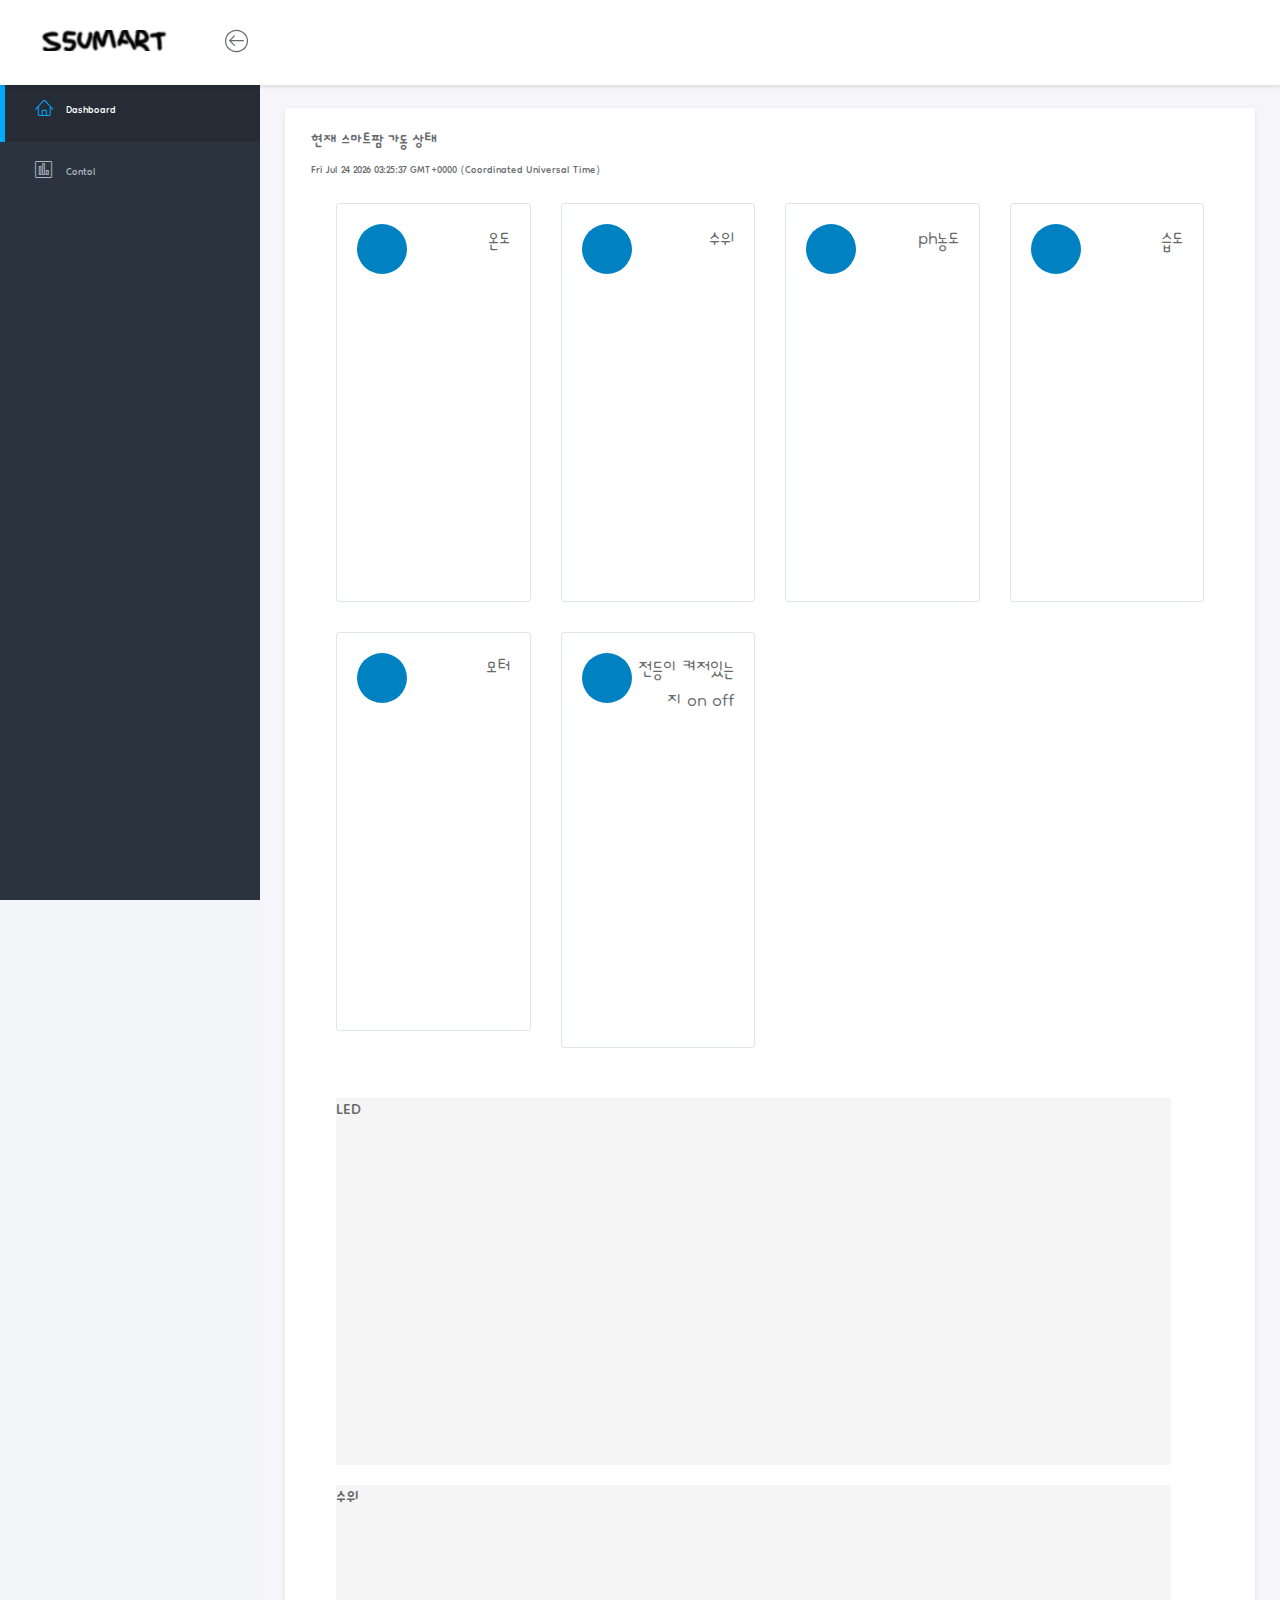
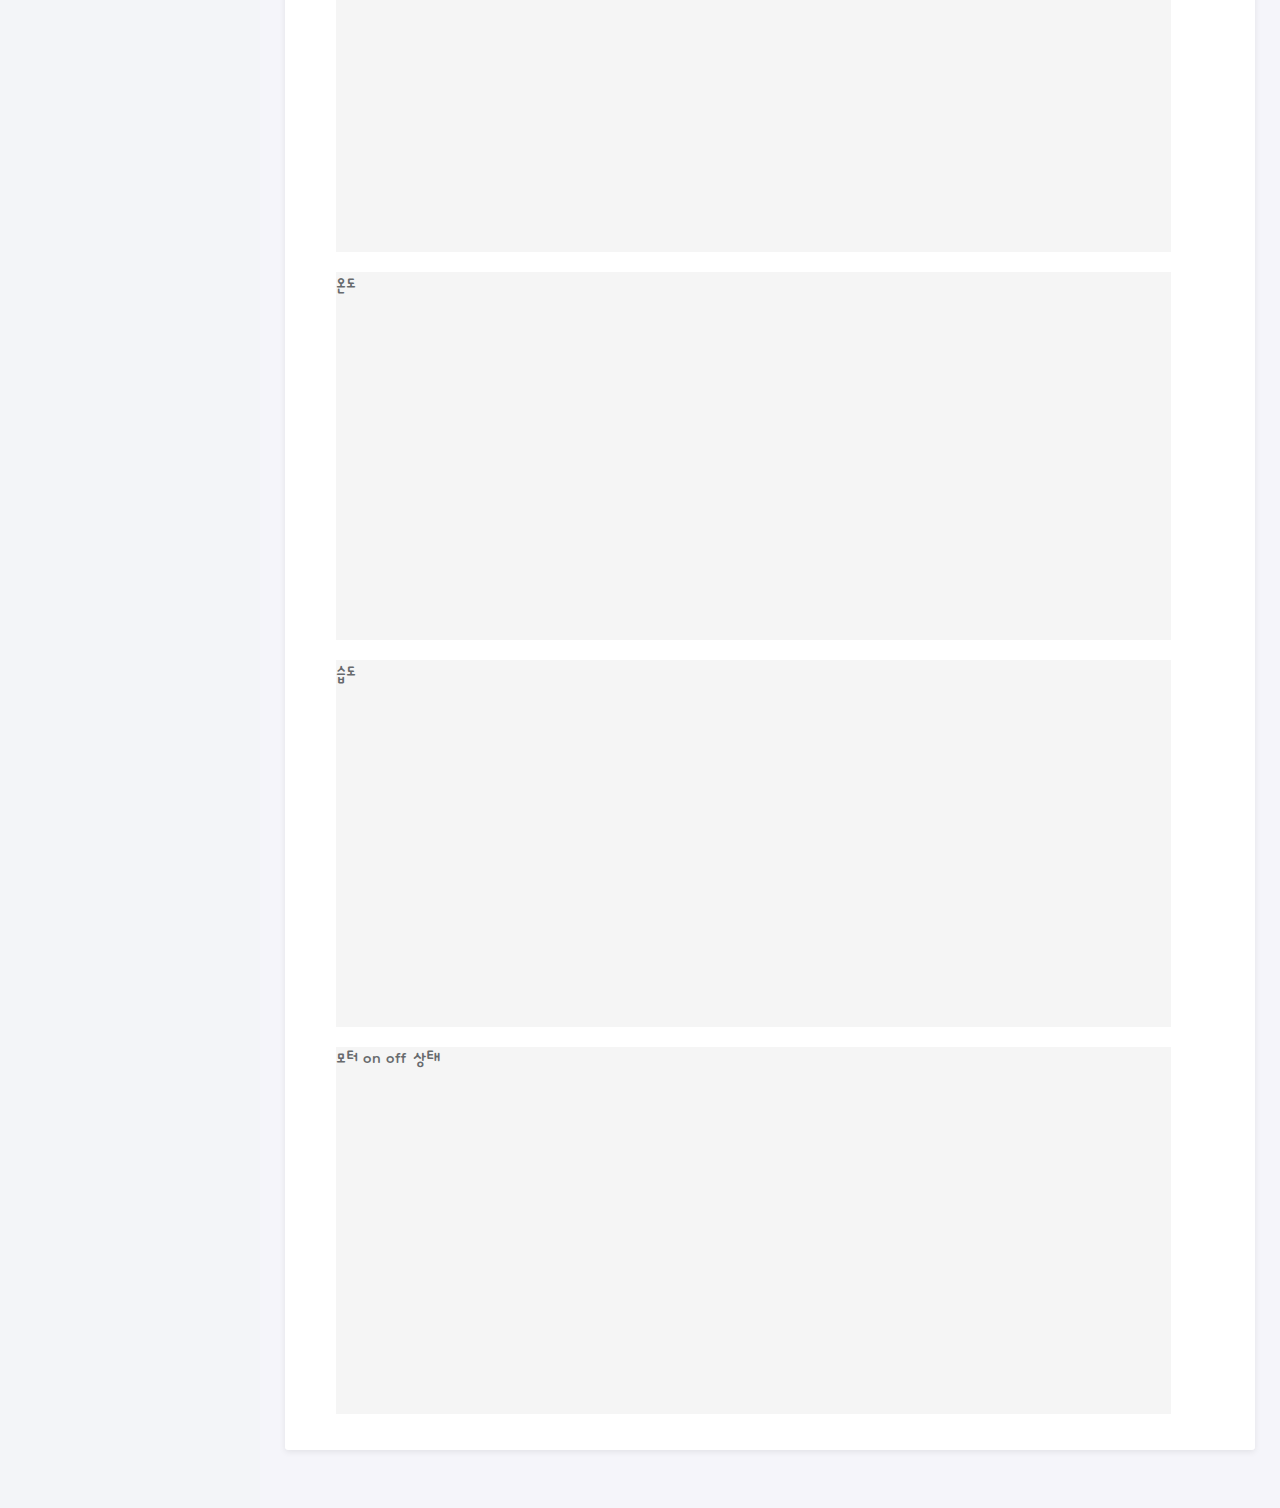
<file: index.html>
<!doctype html>
<html lang="kr">

<head>
	<title>SSUMARTFARM-Test | Klorofil - Free Bootstrap Dashboard Template</title>
	<meta charset="utf-8">
	<meta http-equiv="X-UA-Compatible" content="IE=edge,chrome=1">
	<meta name="viewport" content="width=device-width, initial-scale=1.0, maximum-scale=1.0, user-scalable=0">
	<!-- VENDOR CSS -->
	<link rel="stylesheet" href="assets/vendor/bootstrap/css/bootstrap.min.css">

	<link rel="stylesheet" href="assets/vendor/linearicons/style.css">
	<link rel="stylesheet" href="assets/vendor/chartist/css/chartist-custom.css">
	<!-- MAIN CSS -->
	<link rel="stylesheet" href="assets/css/main.css">
	<!-- FOR DEMO PURPOSES ONLY. You should remove this in your project -->
	<link rel="stylesheet" href="assets/css/demo.css">
	<!-- GOOGLE FONTS -->
	<style>
	@import url('https://fonts.googleapis.com/css2?family=Dongle:wght@300;400&display=swap');
	*{
		font-family: 'Dongle', sans-serif;

	}
	iframe {
			border-style: none;
			width: 85%;
			height: 300px;
	}
	</style>

	<!-- ICONS -->
	<link rel="apple-touch-icon" sizes="76x76" href="assets/img/apple-icon.png">
	<link rel="icon" type="image/png" sizes="96x96" href="assets/img/favicon.png">
</head>

<body>
	<!-- WRAPPER -->
	<div id="wrapper">
		<!-- NAVBAR -->
		<nav class="navbar navbar-default navbar-fixed-top">
			<div class="brand">
				<a href="index.html"><img src="assets/img/ssumart.png" alt="Klorofil Logo" class="img-responsive logo"></a>
			</div>
			<div class="container-fluid">
				<div class="navbar-btn">
					<button type="button" class="btn-toggle-fullwidth"><i class="lnr lnr-arrow-left-circle"></i></button>
				</div>



			</div>
		</nav>
		<!-- END NAVBAR -->
		<!-- LEFT SIDEBAR -->
		<div id="sidebar-nav" class="sidebar">
			<div class="sidebar-scroll">
				<nav>
					<ul class="nav">
						<li><a href="index.html" class="active"><i class="lnr lnr-home"></i> <span>Dashboard</span></a></li>
						<li><a href="charts.html" class=""><i class="lnr lnr-chart-bars"></i> <span>Contol</span></a></li>
									<div id="subPages" class="collapse ">
							</div>
						</li>
					</ul>
				</nav>
			</div>
		</div>
		<!-- END LEFT SIDEBAR -->
		<!-- MAIN -->
		<div class="main">
			<!-- MAIN CONTENT -->
			<div class="main-content">
				<div class="container-fluid">
					<!-- OVERVIEW -->
					<div class="panel panel-headline">
						<div class="panel-heading">
							<h1 class="panel-title">현재 스마트팜 가동 상태</h1>
							<p class="panel-subtitle"><div id="current_date"></p>
<script>
document.getElementById("current_date").innerHTML = Date();
</script></p>
						</div>
						<div class="panel-body">
							<div class="row">
								<div class="col-md-3">
									<div class="metric">
										<span class="icon"><i class="fa fa-download"></i></span>
										<p>
											<span class="number">온도</span>
											<iframe id="window_iframe_9896965" class="window-iframe"
												 src="https://thingspeak.com/channels/1875018/widgets/538821"></iframe>
										</p>
									</div>
								</div>
								<div class="col-md-3">
									<div class="metric">
										<span class="icon"><i class="fa fa-shopping-bag"></i></span>
										<p>
													<span class="number">수위</span>
												<iframe id="window_iframe_9896965" class="window-iframe"
	 												 src="https://thingspeak.com/channels/1875018/widgets/535774"></iframe>

										</p>
									</div>
								</div>
								 <div class="col-md-3">
									<div class="metric">
										<span class="icon"><i class="fa fa-eye"></i></span>
										<p>
											<span class="number">ph농도 </span>
												<iframe id="window_iframe_9896965" class="window-iframe"
											src="https://thingspeak.com/channels/1875018/widgets/539006"></iframe>
										</p>
									</div>
								</div>
								<div class="col-md-3">
									<div class="metric">
										<span class="icon"><i class="fa fa-shopping-bag"></i></span>
										<p>
													<span class="number">습도</span>
												<iframe id="window_iframe_9896965" class="window-iframe"
													 src="https://thingspeak.com/channels/1875018/widgets/538820"></iframe>

										</p>
									</div>
								</div>
								<div class="col-md-3">
									<div class="metric">
										<span class="icon"><i class="fa fa-shopping-bag"></i></span>
										<p>
													<span class="number">모터</span>
												<iframe id="window_iframe_9896965" class="window-iframe"
													  src="https://thingspeak.com/channels/1875018/widgets/535773"></iframe>

										</p>
									</div>
								</div>
								<div class="col-md-3">
									<div class="metric">
										<span class="icon"><i class="fa fa-bar-chart"></i></span>
										<p>
											<span class="number">전등이 켜저있는지 on off</span>
											<iframe id="window_iframe_9896965" class="window-iframe"
												 src="https://thingspeak.com/channels/1875018/widgets/535772"></iframe>
										</p>
									</div>
								</div>

							</div>
							<div class="row">
																<div class="ui grid">

											<div class="row">
													<div style="margin-left: 30px; margin-right: 30px; width: 90%; background-color: rgb(245, 245, 245);" class="ui card">
															<div class="content">
																	<h3>LED</h3>
															</div>
															<iframe id="window_iframe_9896965" class="window-iframe"
																	src="https://thingspeak.com/channels/1875018/charts/1?bgcolor=%23ffffff&color=%23d62020&dynamic=true&results=60&type=line&update=15"></iframe>
															<div class="content">
																	<br>
															</div>
													</div>
											</div>
											<div class="row">
													<div style="margin-left: 30px; margin-right: 30px; width: 90%; background-color: rgb(245, 245, 245);" class="ui card">
															<div class="content">
																	<h3>수위 </h3>
															</div>
															<iframe id="window_iframe_9896965" class="window-iframe"
																	src="https://thingspeak.com/channels/1875018/charts/2?bgcolor=%23ffffff&color=%23d62020&dynamic=true&results=60&type=line&update=15"></iframe>
															<div class="content">
																	<br>
															</div>
													</div>
											</div>
											<div class="row">
													<div style="margin-left: 30px; margin-right: 30px; width: 90%; background-color: rgb(245, 245, 245);" class="ui card">
															<div class="content">
																	<h3>온도 </h3>
															</div>
															<iframe id="window_iframe_9896965" class="window-iframe"
																	src="https://thingspeak.com/channels/1875018/charts/5?bgcolor=%23ffffff&color=%23d62020&dynamic=true&results=60&type=line&update=15"></iframe>
															<div class="content">
																	<br>
															</div>
													</div>
											</div>
											<div class="row">
													<div style="margin-left: 30px; margin-right: 30px; width: 90%; background-color: rgb(245, 245, 245);" class="ui card">
															<div class="content">
																	<h3>습도 </h3>
															</div>
															<iframe id="window_iframe_9896965" class="window-iframe"
																	src="https://thingspeak.com/channels/1875018/charts/4?bgcolor=%23ffffff&color=%23d62020&dynamic=true&results=60&type=line&update=15"></iframe>
															<div class="content">
																	<br>
															</div>
													</div>
											</div>
											<div class="row">
													<div style="margin-left: 30px; margin-right: 30px; width: 90%; background-color: rgb(245, 245, 245);" class="ui card">
															<div class="content">
																	<h3>모터 on off 상태</h3>
															</div>
															<iframe id="window_iframe_9896965" class="window-iframe"
																 src="https://thingspeak.com/channels/1875018/widgets/535773"></iframe>
															<div class="content">
																	<br>
															</div>
													</div>
											</div>
								</div>

								</div>
							</div>
						</div>
					</div>

	<!-- Javascript -->
	<script src="assets/vendor/jquery/jquery.min.js"></script>
	<script src="assets/vendor/bootstrap/js/bootstrap.min.js"></script>
	<script src="assets/vendor/jquery-slimscroll/jquery.slimscroll.min.js"></script>
	<script src="assets/vendor/jquery.easy-pie-chart/jquery.easypiechart.min.js"></script>
	<script src="assets/vendor/chartist/js/chartist.min.js"></script>
	<script src="assets/scripts/klorofil-common.js"></script>

	</script>
</body>

</html>
</file>
<file: assets/vendor/linearicons/style.css>
@font-face {
	font-family: 'Linearicons-Free';
	src:url('fonts/Linearicons-Free.eot?w118d');
	src:url('fonts/Linearicons-Free.eot?#iefixw118d') format('embedded-opentype'),
		url('fonts/Linearicons-Free.woff2?w118d') format('woff2'),
		url('fonts/Linearicons-Free.woff?w118d') format('woff'),
		url('fonts/Linearicons-Free.ttf?w118d') format('truetype'),
		url('fonts/Linearicons-Free.svg?w118d#Linearicons-Free') format('svg');
	font-weight: normal;
	font-style: normal;
}

.lnr {
	font-family: 'Linearicons-Free';
	speak: none;
	font-style: normal;
	font-weight: normal;
	font-variant: normal;
	text-transform: none;
	line-height: 1;

	/* Better Font Rendering =========== */
	-webkit-font-smoothing: antialiased;
	-moz-osx-font-smoothing: grayscale;
}

.lnr-home:before {
	content: "\e800";
}
.lnr-apartment:before {
	content: "\e801";
}
.lnr-pencil:before {
	content: "\e802";
}
.lnr-magic-wand:before {
	content: "\e803";
}
.lnr-drop:before {
	content: "\e804";
}
.lnr-lighter:before {
	content: "\e805";
}
.lnr-poop:before {
	content: "\e806";
}
.lnr-sun:before {
	content: "\e807";
}
.lnr-moon:before {
	content: "\e808";
}
.lnr-cloud:before {
	content: "\e809";
}
.lnr-cloud-upload:before {
	content: "\e80a";
}
.lnr-cloud-download:before {
	content: "\e80b";
}
.lnr-cloud-sync:before {
	content: "\e80c";
}
.lnr-cloud-check:before {
	content: "\e80d";
}
.lnr-database:before {
	content: "\e80e";
}
.lnr-lock:before {
	content: "\e80f";
}
.lnr-cog:before {
	content: "\e810";
}
.lnr-trash:before {
	content: "\e811";
}
.lnr-dice:before {
	content: "\e812";
}
.lnr-heart:before {
	content: "\e813";
}
.lnr-star:before {
	content: "\e814";
}
.lnr-star-half:before {
	content: "\e815";
}
.lnr-star-empty:before {
	content: "\e816";
}
.lnr-flag:before {
	content: "\e817";
}
.lnr-envelope:before {
	content: "\e818";
}
.lnr-paperclip:before {
	content: "\e819";
}
.lnr-inbox:before {
	content: "\e81a";
}
.lnr-eye:before {
	content: "\e81b";
}
.lnr-printer:before {
	content: "\e81c";
}
.lnr-file-empty:before {
	content: "\e81d";
}
.lnr-file-add:before {
	content: "\e81e";
}
.lnr-enter:before {
	content: "\e81f";
}
.lnr-exit:before {
	content: "\e820";
}
.lnr-graduation-hat:before {
	content: "\e821";
}
.lnr-license:before {
	content: "\e822";
}
.lnr-music-note:before {
	content: "\e823";
}
.lnr-film-play:before {
	content: "\e824";
}
.lnr-camera-video:before {
	content: "\e825";
}
.lnr-camera:before {
	content: "\e826";
}
.lnr-picture:before {
	content: "\e827";
}
.lnr-book:before {
	content: "\e828";
}
.lnr-bookmark:before {
	content: "\e829";
}
.lnr-user:before {
	content: "\e82a";
}
.lnr-users:before {
	content: "\e82b";
}
.lnr-shirt:before {
	content: "\e82c";
}
.lnr-store:before {
	content: "\e82d";
}
.lnr-cart:before {
	content: "\e82e";
}
.lnr-tag:before {
	content: "\e82f";
}
.lnr-phone-handset:before {
	content: "\e830";
}
.lnr-phone:before {
	content: "\e831";
}
.lnr-pushpin:before {
	content: "\e832";
}
.lnr-map-marker:before {
	content: "\e833";
}
.lnr-map:before {
	content: "\e834";
}
.lnr-location:before {
	content: "\e835";
}
.lnr-calendar-full:before {
	content: "\e836";
}
.lnr-keyboard:before {
	content: "\e837";
}
.lnr-spell-check:before {
	content: "\e838";
}
.lnr-screen:before {
	content: "\e839";
}
.lnr-smartphone:before {
	content: "\e83a";
}
.lnr-tablet:before {
	content: "\e83b";
}
.lnr-laptop:before {
	content: "\e83c";
}
.lnr-laptop-phone:before {
	content: "\e83d";
}
.lnr-power-switch:before {
	content: "\e83e";
}
.lnr-bubble:before {
	content: "\e83f";
}
.lnr-heart-pulse:before {
	content: "\e840";
}
.lnr-construction:before {
	content: "\e841";
}
.lnr-pie-chart:before {
	content: "\e842";
}
.lnr-chart-bars:before {
	content: "\e843";
}
.lnr-gift:before {
	content: "\e844";
}
.lnr-diamond:before {
	content: "\e845";
}
.lnr-linearicons:before {
	content: "\e846";
}
.lnr-dinner:before {
	content: "\e847";
}
.lnr-coffee-cup:before {
	content: "\e848";
}
.lnr-leaf:before {
	content: "\e849";
}
.lnr-paw:before {
	content: "\e84a";
}
.lnr-rocket:before {
	content: "\e84b";
}
.lnr-briefcase:before {
	content: "\e84c";
}
.lnr-bus:before {
	content: "\e84d";
}
.lnr-car:before {
	content: "\e84e";
}
.lnr-train:before {
	content: "\e84f";
}
.lnr-bicycle:before {
	content: "\e850";
}
.lnr-wheelchair:before {
	content: "\e851";
}
.lnr-select:before {
	content: "\e852";
}
.lnr-earth:before {
	content: "\e853";
}
.lnr-smile:before {
	content: "\e854";
}
.lnr-sad:before {
	content: "\e855";
}
.lnr-neutral:before {
	content: "\e856";
}
.lnr-mustache:before {
	content: "\e857";
}
.lnr-alarm:before {
	content: "\e858";
}
.lnr-bullhorn:before {
	content: "\e859";
}
.lnr-volume-high:before {
	content: "\e85a";
}
.lnr-volume-medium:before {
	content: "\e85b";
}
.lnr-volume-low:before {
	content: "\e85c";
}
.lnr-volume:before {
	content: "\e85d";
}
.lnr-mic:before {
	content: "\e85e";
}
.lnr-hourglass:before {
	content: "\e85f";
}
.lnr-undo:before {
	content: "\e860";
}
.lnr-redo:before {
	content: "\e861";
}
.lnr-sync:before {
	content: "\e862";
}
.lnr-history:before {
	content: "\e863";
}
.lnr-clock:before {
	content: "\e864";
}
.lnr-download:before {
	content: "\e865";
}
.lnr-upload:before {
	content: "\e866";
}
.lnr-enter-down:before {
	content: "\e867";
}
.lnr-exit-up:before {
	content: "\e868";
}
.lnr-bug:before {
	content: "\e869";
}
.lnr-code:before {
	content: "\e86a";
}
.lnr-link:before {
	content: "\e86b";
}
.lnr-unlink:before {
	content: "\e86c";
}
.lnr-thumbs-up:before {
	content: "\e86d";
}
.lnr-thumbs-down:before {
	content: "\e86e";
}
.lnr-magnifier:before {
	content: "\e86f";
}
.lnr-cross:before {
	content: "\e870";
}
.lnr-menu:before {
	content: "\e871";
}
.lnr-list:before {
	content: "\e872";
}
.lnr-chevron-up:before {
	content: "\e873";
}
.lnr-chevron-down:before {
	content: "\e874";
}
.lnr-chevron-left:before {
	content: "\e875";
}
.lnr-chevron-right:before {
	content: "\e876";
}
.lnr-arrow-up:before {
	content: "\e877";
}
.lnr-arrow-down:before {
	content: "\e878";
}
.lnr-arrow-left:before {
	content: "\e879";
}
.lnr-arrow-right:before {
	content: "\e87a";
}
.lnr-move:before {
	content: "\e87b";
}
.lnr-warning:before {
	content: "\e87c";
}
.lnr-question-circle:before {
	content: "\e87d";
}
.lnr-menu-circle:before {
	content: "\e87e";
}
.lnr-checkmark-circle:before {
	content: "\e87f";
}
.lnr-cross-circle:before {
	content: "\e880";
}
.lnr-plus-circle:before {
	content: "\e881";
}
.lnr-circle-minus:before {
	content: "\e882";
}
.lnr-arrow-up-circle:before {
	content: "\e883";
}
.lnr-arrow-down-circle:before {
	content: "\e884";
}
.lnr-arrow-left-circle:before {
	content: "\e885";
}
.lnr-arrow-right-circle:before {
	content: "\e886";
}
.lnr-chevron-up-circle:before {
	content: "\e887";
}
.lnr-chevron-down-circle:before {
	content: "\e888";
}
.lnr-chevron-left-circle:before {
	content: "\e889";
}
.lnr-chevron-right-circle:before {
	content: "\e88a";
}
.lnr-crop:before {
	content: "\e88b";
}
.lnr-frame-expand:before {
	content: "\e88c";
}
.lnr-frame-contract:before {
	content: "\e88d";
}
.lnr-layers:before {
	content: "\e88e";
}
.lnr-funnel:before {
	content: "\e88f";
}
.lnr-text-format:before {
	content: "\e890";
}
.lnr-text-format-remove:before {
	content: "\e891";
}
.lnr-text-size:before {
	content: "\e892";
}
.lnr-bold:before {
	content: "\e893";
}
.lnr-italic:before {
	content: "\e894";
}
.lnr-underline:before {
	content: "\e895";
}
.lnr-strikethrough:before {
	content: "\e896";
}
.lnr-highlight:before {
	content: "\e897";
}
.lnr-text-align-left:before {
	content: "\e898";
}
.lnr-text-align-center:before {
	content: "\e899";
}
.lnr-text-align-right:before {
	content: "\e89a";
}
.lnr-text-align-justify:before {
	content: "\e89b";
}
.lnr-line-spacing:before {
	content: "\e89c";
}
.lnr-indent-increase:before {
	content: "\e89d";
}
.lnr-indent-decrease:before {
	content: "\e89e";
}
.lnr-pilcrow:before {
	content: "\e89f";
}
.lnr-direction-ltr:before {
	content: "\e8a0";
}
.lnr-direction-rtl:before {
	content: "\e8a1";
}
.lnr-page-break:before {
	content: "\e8a2";
}
.lnr-sort-alpha-asc:before {
	content: "\e8a3";
}
.lnr-sort-amount-asc:before {
	content: "\e8a4";
}
.lnr-hand:before {
	content: "\e8a5";
}
.lnr-pointer-up:before {
	content: "\e8a6";
}
.lnr-pointer-right:before {
	content: "\e8a7";
}
.lnr-pointer-down:before {
	content: "\e8a8";
}
.lnr-pointer-left:before {
	content: "\e8a9";
}
</file>
<file: assets/vendor/chartist/css/chartist-custom.css>
.ct-label {
  fill: #676a6d;
  color: #676a6d;
  font-size: 1.2rem;
  line-height: 1; }

.ct-chart-line .ct-label,
.ct-chart-bar .ct-label {
  display: block;
  display: -webkit-box;
  display: -moz-box;
  display: -ms-flexbox;
  display: -webkit-flex;
  display: flex; }

.ct-chart-pie .ct-label,
.ct-chart-donut .ct-label {
  dominant-baseline: central; }

.ct-label.ct-horizontal.ct-start {
  -webkit-box-align: flex-end;
  -webkit-align-items: flex-end;
  -ms-flex-align: flex-end;
  align-items: flex-end;
  -webkit-box-pack: flex-start;
  -webkit-justify-content: flex-start;
  -ms-flex-pack: flex-start;
  justify-content: flex-start;
  text-align: left;
  text-anchor: start; }

.ct-label.ct-horizontal.ct-end {
  -webkit-box-align: flex-start;
  -webkit-align-items: flex-start;
  -ms-flex-align: flex-start;
  align-items: flex-start;
  -webkit-box-pack: flex-start;
  -webkit-justify-content: flex-start;
  -ms-flex-pack: flex-start;
  justify-content: flex-start;
  text-align: left;
  text-anchor: start; }

.ct-label.ct-vertical.ct-start {
  -webkit-box-align: flex-end;
  -webkit-align-items: flex-end;
  -ms-flex-align: flex-end;
  align-items: flex-end;
  -webkit-box-pack: flex-end;
  -webkit-justify-content: flex-end;
  -ms-flex-pack: flex-end;
  justify-content: flex-end;
  text-align: right;
  text-anchor: end; }

.ct-label.ct-vertical.ct-end {
  -webkit-box-align: flex-end;
  -webkit-align-items: flex-end;
  -ms-flex-align: flex-end;
  align-items: flex-end;
  -webkit-box-pack: flex-start;
  -webkit-justify-content: flex-start;
  -ms-flex-pack: flex-start;
  justify-content: flex-start;
  text-align: left;
  text-anchor: start; }

.ct-chart-bar .ct-label.ct-horizontal.ct-start {
  -webkit-box-align: flex-end;
  -webkit-align-items: flex-end;
  -ms-flex-align: flex-end;
  align-items: flex-end;
  -webkit-box-pack: center;
  -webkit-justify-content: center;
  -ms-flex-pack: center;
  justify-content: center;
  text-align: center;
  text-anchor: start; }

.ct-chart-bar .ct-label.ct-horizontal.ct-end {
  -webkit-box-align: flex-start;
  -webkit-align-items: flex-start;
  -ms-flex-align: flex-start;
  align-items: flex-start;
  -webkit-box-pack: center;
  -webkit-justify-content: center;
  -ms-flex-pack: center;
  justify-content: center;
  text-align: center;
  text-anchor: start; }

.ct-chart-bar.ct-horizontal-bars .ct-label.ct-horizontal.ct-start {
  -webkit-box-align: flex-end;
  -webkit-align-items: flex-end;
  -ms-flex-align: flex-end;
  align-items: flex-end;
  -webkit-box-pack: flex-start;
  -webkit-justify-content: flex-start;
  -ms-flex-pack: flex-start;
  justify-content: flex-start;
  text-align: left;
  text-anchor: start; }

.ct-chart-bar.ct-horizontal-bars .ct-label.ct-horizontal.ct-end {
  -webkit-box-align: flex-start;
  -webkit-align-items: flex-start;
  -ms-flex-align: flex-start;
  align-items: flex-start;
  -webkit-box-pack: flex-start;
  -webkit-justify-content: flex-start;
  -ms-flex-pack: flex-start;
  justify-content: flex-start;
  text-align: left;
  text-anchor: start; }

.ct-chart-bar.ct-horizontal-bars .ct-label.ct-vertical.ct-start {
  -webkit-box-align: center;
  -webkit-align-items: center;
  -ms-flex-align: center;
  align-items: center;
  -webkit-box-pack: flex-end;
  -webkit-justify-content: flex-end;
  -ms-flex-pack: flex-end;
  justify-content: flex-end;
  text-align: right;
  text-anchor: end; }

.ct-chart-bar.ct-horizontal-bars .ct-label.ct-vertical.ct-end {
  -webkit-box-align: center;
  -webkit-align-items: center;
  -ms-flex-align: center;
  align-items: center;
  -webkit-box-pack: flex-start;
  -webkit-justify-content: flex-start;
  -ms-flex-pack: flex-start;
  justify-content: flex-start;
  text-align: left;
  text-anchor: end; }

.ct-grid {
  stroke: rgba(0, 0, 0, 0.2);
  stroke-width: 1px;
  stroke-dasharray: 2px; }

.ct-grid-background {
  fill: none; }

.ct-point {
  stroke-width: 8px;
  stroke-linecap: round; }

.ct-line {
  fill: none;
  stroke-width: 3px; }

.ct-area {
  stroke: none;
  fill-opacity: 0.3; }

.ct-bar {
  fill: none;
  stroke-width: 10px; }

.ct-slice-donut {
  fill: none;
  stroke-width: 60px; }

.ct-series-a .ct-point, .ct-series-a .ct-line, .ct-series-a .ct-bar, .ct-series-a .ct-slice-donut {
  stroke: #028fd0; }

.ct-series-a .ct-slice-pie, .ct-series-a .ct-area {
  fill: #028fd0; }

.ct-series-b .ct-point, .ct-series-b .ct-line, .ct-series-b .ct-bar, .ct-series-b .ct-slice-donut {
  stroke: #83c6ea; }

.ct-series-b .ct-slice-pie, .ct-series-b .ct-area {
  fill: #83c6ea; }

.ct-series-c .ct-point, .ct-series-c .ct-line, .ct-series-c .ct-bar, .ct-series-c .ct-slice-donut {
  stroke: #f4c63d; }

.ct-series-c .ct-slice-pie, .ct-series-c .ct-area {
  fill: #f4c63d; }

.ct-series-d .ct-point, .ct-series-d .ct-line, .ct-series-d .ct-bar, .ct-series-d .ct-slice-donut {
  stroke: #d17905; }

.ct-series-d .ct-slice-pie, .ct-series-d .ct-area {
  fill: #d17905; }

.ct-series-e .ct-point, .ct-series-e .ct-line, .ct-series-e .ct-bar, .ct-series-e .ct-slice-donut {
  stroke: #453d3f; }

.ct-series-e .ct-slice-pie, .ct-series-e .ct-area {
  fill: #453d3f; }

.ct-series-f .ct-point, .ct-series-f .ct-line, .ct-series-f .ct-bar, .ct-series-f .ct-slice-donut {
  stroke: #59922b; }

.ct-series-f .ct-slice-pie, .ct-series-f .ct-area {
  fill: #59922b; }

.ct-series-g .ct-point, .ct-series-g .ct-line, .ct-series-g .ct-bar, .ct-series-g .ct-slice-donut {
  stroke: #0544d3; }

.ct-series-g .ct-slice-pie, .ct-series-g .ct-area {
  fill: #0544d3; }

.ct-series-h .ct-point, .ct-series-h .ct-line, .ct-series-h .ct-bar, .ct-series-h .ct-slice-donut {
  stroke: #6b0392; }

.ct-series-h .ct-slice-pie, .ct-series-h .ct-area {
  fill: #6b0392; }

.ct-series-i .ct-point, .ct-series-i .ct-line, .ct-series-i .ct-bar, .ct-series-i .ct-slice-donut {
  stroke: #f05b4f; }

.ct-series-i .ct-slice-pie, .ct-series-i .ct-area {
  fill: #f05b4f; }

.ct-series-j .ct-point, .ct-series-j .ct-line, .ct-series-j .ct-bar, .ct-series-j .ct-slice-donut {
  stroke: #dda458; }

.ct-series-j .ct-slice-pie, .ct-series-j .ct-area {
  fill: #dda458; }

.ct-series-k .ct-point, .ct-series-k .ct-line, .ct-series-k .ct-bar, .ct-series-k .ct-slice-donut {
  stroke: #eacf7d; }

.ct-series-k .ct-slice-pie, .ct-series-k .ct-area {
  fill: #eacf7d; }

.ct-series-l .ct-point, .ct-series-l .ct-line, .ct-series-l .ct-bar, .ct-series-l .ct-slice-donut {
  stroke: #86797d; }

.ct-series-l .ct-slice-pie, .ct-series-l .ct-area {
  fill: #86797d; }

.ct-series-m .ct-point, .ct-series-m .ct-line, .ct-series-m .ct-bar, .ct-series-m .ct-slice-donut {
  stroke: #b2c326; }

.ct-series-m .ct-slice-pie, .ct-series-m .ct-area {
  fill: #b2c326; }

.ct-series-n .ct-point, .ct-series-n .ct-line, .ct-series-n .ct-bar, .ct-series-n .ct-slice-donut {
  stroke: #6188e2; }

.ct-series-n .ct-slice-pie, .ct-series-n .ct-area {
  fill: #6188e2; }

.ct-series-o .ct-point, .ct-series-o .ct-line, .ct-series-o .ct-bar, .ct-series-o .ct-slice-donut {
  stroke: #a748ca; }

.ct-series-o .ct-slice-pie, .ct-series-o .ct-area {
  fill: #a748ca; }

.ct-square {
  display: block;
  position: relative;
  width: 100%; }
  .ct-square:before {
    display: block;
    float: left;
    content: "";
    width: 0;
    height: 0;
    padding-bottom: 100%; }
  .ct-square:after {
    content: "";
    display: table;
    clear: both; }
  .ct-square > svg {
    display: block;
    position: absolute;
    top: 0;
    left: 0; }

.ct-minor-second {
  display: block;
  position: relative;
  width: 100%; }
  .ct-minor-second:before {
    display: block;
    float: left;
    content: "";
    width: 0;
    height: 0;
    padding-bottom: 93.75%; }
  .ct-minor-second:after {
    content: "";
    display: table;
    clear: both; }
  .ct-minor-second > svg {
    display: block;
    position: absolute;
    top: 0;
    left: 0; }

.ct-major-second {
  display: block;
  position: relative;
  width: 100%; }
  .ct-major-second:before {
    display: block;
    float: left;
    content: "";
    width: 0;
    height: 0;
    padding-bottom: 88.8888888889%; }
  .ct-major-second:after {
    content: "";
    display: table;
    clear: both; }
  .ct-major-second > svg {
    display: block;
    position: absolute;
    top: 0;
    left: 0; }

.ct-minor-third {
  display: block;
  position: relative;
  width: 100%; }
  .ct-minor-third:before {
    display: block;
    float: left;
    content: "";
    width: 0;
    height: 0;
    padding-bottom: 83.3333333333%; }
  .ct-minor-third:after {
    content: "";
    display: table;
    clear: both; }
  .ct-minor-third > svg {
    display: block;
    position: absolute;
    top: 0;
    left: 0; }

.ct-major-third {
  display: block;
  position: relative;
  width: 100%; }
  .ct-major-third:before {
    display: block;
    float: left;
    content: "";
    width: 0;
    height: 0;
    padding-bottom: 80%; }
  .ct-major-third:after {
    content: "";
    display: table;
    clear: both; }
  .ct-major-third > svg {
    display: block;
    position: absolute;
    top: 0;
    left: 0; }

.ct-perfect-fourth {
  display: block;
  position: relative;
  width: 100%; }
  .ct-perfect-fourth:before {
    display: block;
    float: left;
    content: "";
    width: 0;
    height: 0;
    padding-bottom: 75%; }
  .ct-perfect-fourth:after {
    content: "";
    display: table;
    clear: both; }
  .ct-perfect-fourth > svg {
    display: block;
    position: absolute;
    top: 0;
    left: 0; }

.ct-perfect-fifth {
  display: block;
  position: relative;
  width: 100%; }
  .ct-perfect-fifth:before {
    display: block;
    float: left;
    content: "";
    width: 0;
    height: 0;
    padding-bottom: 66.6666666667%; }
  .ct-perfect-fifth:after {
    content: "";
    display: table;
    clear: both; }
  .ct-perfect-fifth > svg {
    display: block;
    position: absolute;
    top: 0;
    left: 0; }

.ct-minor-sixth {
  display: block;
  position: relative;
  width: 100%; }
  .ct-minor-sixth:before {
    display: block;
    float: left;
    content: "";
    width: 0;
    height: 0;
    padding-bottom: 62.5%; }
  .ct-minor-sixth:after {
    content: "";
    display: table;
    clear: both; }
  .ct-minor-sixth > svg {
    display: block;
    position: absolute;
    top: 0;
    left: 0; }

.ct-golden-section {
  display: block;
  position: relative;
  width: 100%; }
  .ct-golden-section:before {
    display: block;
    float: left;
    content: "";
    width: 0;
    height: 0;
    padding-bottom: 61.804697157%; }
  .ct-golden-section:after {
    content: "";
    display: table;
    clear: both; }
  .ct-golden-section > svg {
    display: block;
    position: absolute;
    top: 0;
    left: 0; }

.ct-major-sixth {
  display: block;
  position: relative;
  width: 100%; }
  .ct-major-sixth:before {
    display: block;
    float: left;
    content: "";
    width: 0;
    height: 0;
    padding-bottom: 60%; }
  .ct-major-sixth:after {
    content: "";
    display: table;
    clear: both; }
  .ct-major-sixth > svg {
    display: block;
    position: absolute;
    top: 0;
    left: 0; }

.ct-minor-seventh {
  display: block;
  position: relative;
  width: 100%; }
  .ct-minor-seventh:before {
    display: block;
    float: left;
    content: "";
    width: 0;
    height: 0;
    padding-bottom: 56.25%; }
  .ct-minor-seventh:after {
    content: "";
    display: table;
    clear: both; }
  .ct-minor-seventh > svg {
    display: block;
    position: absolute;
    top: 0;
    left: 0; }

.ct-major-seventh {
  display: block;
  position: relative;
  width: 100%; }
  .ct-major-seventh:before {
    display: block;
    float: left;
    content: "";
    width: 0;
    height: 0;
    padding-bottom: 53.3333333333%; }
  .ct-major-seventh:after {
    content: "";
    display: table;
    clear: both; }
  .ct-major-seventh > svg {
    display: block;
    position: absolute;
    top: 0;
    left: 0; }

.ct-octave {
  display: block;
  position: relative;
  width: 100%; }
  .ct-octave:before {
    display: block;
    float: left;
    content: "";
    width: 0;
    height: 0;
    padding-bottom: 50%; }
  .ct-octave:after {
    content: "";
    display: table;
    clear: both; }
  .ct-octave > svg {
    display: block;
    position: absolute;
    top: 0;
    left: 0; }

.ct-major-tenth {
  display: block;
  position: relative;
  width: 100%; }
  .ct-major-tenth:before {
    display: block;
    float: left;
    content: "";
    width: 0;
    height: 0;
    padding-bottom: 40%; }
  .ct-major-tenth:after {
    content: "";
    display: table;
    clear: both; }
  .ct-major-tenth > svg {
    display: block;
    position: absolute;
    top: 0;
    left: 0; }

.ct-major-eleventh {
  display: block;
  position: relative;
  width: 100%; }
  .ct-major-eleventh:before {
    display: block;
    float: left;
    content: "";
    width: 0;
    height: 0;
    padding-bottom: 37.5%; }
  .ct-major-eleventh:after {
    content: "";
    display: table;
    clear: both; }
  .ct-major-eleventh > svg {
    display: block;
    position: absolute;
    top: 0;
    left: 0; }

.ct-major-twelfth {
  display: block;
  position: relative;
  width: 100%; }
  .ct-major-twelfth:before {
    display: block;
    float: left;
    content: "";
    width: 0;
    height: 0;
    padding-bottom: 33.3333333333%; }
  .ct-major-twelfth:after {
    content: "";
    display: table;
    clear: both; }
  .ct-major-twelfth > svg {
    display: block;
    position: absolute;
    top: 0;
    left: 0; }

.ct-double-octave {
  display: block;
  position: relative;
  width: 100%; }
  .ct-double-octave:before {
    display: block;
    float: left;
    content: "";
    width: 0;
    height: 0;
    padding-bottom: 25%; }
  .ct-double-octave:after {
    content: "";
    display: table;
    clear: both; }
  .ct-double-octave > svg {
    display: block;
    position: absolute;
    top: 0;
    left: 0; }

/*# sourceMappingURL=chartist-custom.css.map */
</file>
<file: assets/css/demo.css>
/* All styles created for demo purposes only, you may not need this for your project */
.demo-button button {
  margin-bottom: 5px; }

.demo-icons li {
  margin-bottom: 50px;
  text-align: center; }

.demo-icons .lnr,
.demo-icons .fa {
  font-size: 28px; }

.demo-icons .cssclass {
  display: block;
  margin-top: 5px;
  margin-left: 5px; }

/*# sourceMappingURL=demo.css.map */
</file>
<file: assets/css/main.css>
/*	
*	############################################################################################
*	
*	KLOROFIL - Free Bootstrap Dashboard Template
*	---------------------------------------------------------------------
*
*	Version: 	2.0
*	Author: 	The Develovers
*	Website: 	https://www.themeineed.com/
*	Copyright: 	Copyright 2016 The Develovers
*	License: 	Creative Common Attribution 4.0 https://creativecommons.org/licenses/by/4.0/
*	
*	############################################################################################
*/
/********************
 * GENERAL STYLES
 ********************/
html {
  position: relative;
  min-height: 100%; }

body {
  background-color: #F3F5F8;
  font-family: "Source Sans Pro", sans-serif;
  font-size: 15px;
  color: #676a6d; }

a {
  color: #3287B2; }
  a:hover, a:focus {
    color: #3b98c8;
    text-decoration: none; }

th {
  font-weight: 600; }

.page-title {
  margin-top: 0;
  margin-bottom: 30px;
  font-weight: 300; }

footer {
  position: absolute;
  bottom: 0;
  right: 0;
  padding-top: 15px;
  padding-bottom: 10px; }

.copyright {
  margin-bottom: 0;
  text-align: right;
  font-size: 13px; }
  @media screen and (max-width: 767px) {
    .copyright {
      text-align: center;
      position: relative !important; } }

/********************
 * LAYOUT
 ********************/
#wrapper .sidebar {
  -webkit-transition: all 0.3s ease-in-out;
  -moz-transition: all 0.3s ease-in-out;
  -ms-transition: all 0.3s ease-in-out;
  -o-transition: all 0.3s ease-in-out;
  transition: all 0.3s ease-in-out;
  width: 260px;
  height: 100%;
  float: left;
  background-color: #2B333E;
  position: fixed;
  left: 0; }

#wrapper .main {
  -webkit-transition: all 0.3s ease-in-out;
  -moz-transition: all 0.3s ease-in-out;
  -ms-transition: all 0.3s ease-in-out;
  -o-transition: all 0.3s ease-in-out;
  transition: all 0.3s ease-in-out;
  width: calc(100% - 260px);
  left: 0;
  position: relative;
  float: right;
  background-color: #f5f5fa; }

#wrapper #sidebar-nav,
#wrapper .main {
  padding-top: 80px; }

@media screen and (max-width: 767px) {
  #wrapper #sidebar-nav,
  #wrapper .main {
    padding-top: 130px; } }

.layout-fullwidth #wrapper .sidebar {
  left: -260px; }

.layout-fullwidth #wrapper .main {
  width: 100%; }

.layout-fullwidth #wrapper .navbar {
  left: 0 !important; }

.layout-fullwidth #wrapper .btn-toggle-fullwidth {
  color: #00AAFF; }

.offcanvas-active #wrapper .sidebar {
  left: 0; }

.offcanvas-active #wrapper .main {
  width: 100%;
  position: relative;
  left: 260px; }

@media screen and (max-width: 1024px) {
  #wrapper .sidebar {
    left: -260px; }
  #wrapper .main {
    width: 100%; }
  #wrapper .navbar {
    left: 0 !important; }
  #wrapper .btn-toggle-fullwidth {
    color: #00AAFF; }
  .btn-toggle-minified {
    display: none; } }

.main-content {
  padding: 28px 10px; }

.navbar + .main-content {
  padding: 105px 0 28px 5px; }
  @media screen and (max-width: 767px) {
    .navbar + .main-content {
      padding-top: 155px; } }

html.fullscreen-bg,
html.fullscreen-bg body,
html.fullscreen-bg #wrapper {
  height: 100%; }

.vertical-align-wrap {
  position: absolute;
  width: 100%;
  height: 100%;
  display: table; }

.vertical-align-middle {
  display: table-cell;
  vertical-align: middle; }

/********************
 * TOP NAVIGATION
 ********************/
.navbar-default {
  -webkit-transition: all 0.3s ease-in-out;
  -moz-transition: all 0.3s ease-in-out;
  -ms-transition: all 0.3s ease-in-out;
  -o-transition: all 0.3s ease-in-out;
  transition: all 0.3s ease-in-out;
  -moz-box-shadow: 1px 2px 3px rgba(0, 0, 0, 0.1);
  -webkit-box-shadow: 1px 2px 3px rgba(0, 0, 0, 0.1);
  box-shadow: 1px 2px 3px rgba(0, 0, 0, 0.1);
  -webkit-border-radius: 0;
  -moz-border-radius: 0;
  border-radius: 0;
  padding: 0;
  margin: 0;
  border: none;
  background-color: #fff; }
  .navbar-default .navbar-nav > .open > a, .navbar-default .navbar-nav > .open > a:hover, .navbar-default .navbar-nav > .open > a:focus {
    background-color: #fafafa; }
  .navbar-default .navbar-toggle, .navbar-default .navbar-toggle:hover, .navbar-default .navbar-toggle:focus {
    background-color: #f8f8f8; }
  .navbar-default .brand {
    float: left;
    padding: 30px 39px;
    background-color: #fff; }
  @media screen and (max-width: 1024px) {
    .navbar-default .brand {
      padding-left: 30px;
      padding-right: 15px; } }
  @media screen and (max-width: 992px) {
    .navbar-default .brand {
      display: none; } }
  @media screen and (max-width: 640px) {
    .navbar-default #navbar-menu {
      float: right; } }

.navbar-btn {
  float: left;
  padding: 16px 0; }
  .navbar-btn button {
    font-size: 24px;
    padding: 4px 8px;
    line-height: .7;
    border: none;
    background: none;
    outline: none; }
  @media screen and (max-width: 640px) {
    .navbar-btn {
      padding-left: 0; } }

.navbar-btn-right {
  float: right; }

.navbar-form {
  padding: 15px;
  border: 0; }
  .navbar-form input[type="text"] {
    min-width: 200px; }
  @media screen and (max-width: 767px) {
    .navbar-form {
      float: left;
      width: 70%;
      margin-left: 5px;
      margin-right: 5px;
      padding-left: 0;
      padding-right: 0; }
      .navbar-form .input-group {
        width: 70%; }
      .navbar-form input[type="text"] {
        min-width: 150px; } }
  @media screen and (max-width: 640px) {
    .navbar-form {
      display: none; } }

.navbar-nav .icon-menu {
  display: inline-block;
  vertical-align: middle;
  *vertical-align: auto;
  *zoom: 1;
  *display: inline;
  padding-top: 28px;
  padding-bottom: 28px;
  position: relative; }
  .navbar-nav .icon-menu .badge {
    position: absolute;
    top: 22px;
    right: 16px; }

.navbar-nav > li > a {
  padding: 28px 20px; }
  .navbar-nav > li > a > i {
    font-size: 22px;
    margin-right: 2px;
    vertical-align: middle; }
    .navbar-nav > li > a > i.icon-submenu {
      margin-left: 2px;
      margin-right: 0;
      font-size: 10px;
      position: relative;
      top: 2px; }
  .navbar-nav > li > a > span {
    position: relative;
    top: 2px; }
  .navbar-nav > li > a img {
    width: 22px;
    margin-right: 2px; }

.navbar-nav > li > .dropdown-menu {
  padding: 0;
  min-width: 200px; }

.navbar-nav .dropdown-menu {
  border-top: 2px solid #ACB0B5; }

.navbar-nav .dropdown-menu > li > a {
  padding: 10px 20px; }
  .navbar-nav .dropdown-menu > li > a:hover, .navbar-nav .dropdown-menu > li > a:focus {
    background-color: #fafafa; }
  .navbar-nav .dropdown-menu > li > a span,
  .navbar-nav .dropdown-menu > li > a i {
    vertical-align: middle; }

@media screen and (min-width: 768px) {
  .navbar-nav.navbar-right {
    margin-right: 0; } }

@media screen and (max-width: 767px) {
  .navbar-nav {
    width: 100%;
    margin: 0; }
    .navbar-nav > li {
      display: table-cell;
      width: 1%;
      position: inherit;
      text-align: center; }
    .navbar-nav > li > a {
      padding: 15px 20px; }
      .navbar-nav > li > a span:not(.badge),
      .navbar-nav > li > a .icon-submenu {
        display: none; }
    .navbar-nav .open .dropdown-menu {
      -moz-box-shadow: 0 2px 6px rgba(0, 0, 0, 0.08);
      -webkit-box-shadow: 0 2px 6px rgba(0, 0, 0, 0.08);
      box-shadow: 0 2px 6px rgba(0, 0, 0, 0.08);
      position: absolute;
      width: 100%;
      margin-top: 3px;
      background-color: #fff; }
    .navbar-nav .open .dropdown-menu > li > a {
      padding: 10px 15px; }
    .navbar-nav .icon-menu {
      padding-top: 15px;
      padding-bottom: 15px; }
      .navbar-nav .icon-menu .badge {
        top: 10px;
        right: 15px; } }

.navbar-toggle {
  padding: 5px 8px;
  margin: 20px 15px 20px 0; }
  .navbar-toggle .icon-nav {
    font-size: 24px; }

.notification-item .dot {
  -webkit-border-radius: 50%;
  -moz-border-radius: 50%;
  border-radius: 50%;
  display: inline-block;
  vertical-align: middle;
  *vertical-align: auto;
  *zoom: 1;
  *display: inline;
  width: 10px;
  height: 10px;
  content: '';
  margin-right: 8px; }

ul.notifications > li {
  border-bottom: 1px solid #F0F0F0; }
  ul.notifications > li:last-child {
    border-bottom: none; }
  ul.notifications > li > .more {
    padding-top: 12px;
    padding-bottom: 12px;
    text-align: center;
    text-decoration: underline;
    font-weight: 600; }
    ul.notifications > li > .more:hover, ul.notifications > li > .more:focus {
      text-decoration: none; }

.dropdown-menu {
  -moz-box-shadow: 0 2px 6px rgba(0, 0, 0, 0.08);
  -webkit-box-shadow: 0 2px 6px rgba(0, 0, 0, 0.08);
  box-shadow: 0 2px 6px rgba(0, 0, 0, 0.08);
  border-color: #eaeaea; }
  .dropdown-menu > li > a {
    color: #676a6d; }
  .dropdown-menu > li i {
    margin-right: 6px; }
  .dropdown-menu .active > a, .dropdown-menu .active > a:focus, .dropdown-menu .active > a:hover {
    background-color: #00AAFF; }
  .dropdown-menu > .disabled > a, .dropdown-menu > .disabled > a:focus, .dropdown-menu > .disabled > a:hover {
    color: #a3a3a3; }

/********************
 * SIDEBAR NAVIGATION
 ********************/
.sidebar {
  z-index: 9; }
  .sidebar .nav > li > a {
    padding: 18px 30px;
    color: #AEB7C2;
    border-left: 5px solid transparent; }
    .sidebar .nav > li > a:hover, .sidebar .nav > li > a:focus, .sidebar .nav > li > a.active {
      color: #fff;
      background-color: transparent; }
      .sidebar .nav > li > a:hover i, .sidebar .nav > li > a:focus i, .sidebar .nav > li > a.active i {
        color: #00AAFF; }
    .sidebar .nav > li > a:focus, .sidebar .nav > li > a.active {
      background-color: #252c35;
      border-left-color: #00AAFF; }
    .sidebar .nav > li > a[data-toggle="collapse"] .icon-submenu {
      display: inline-block;
      vertical-align: middle;
      *vertical-align: auto;
      *zoom: 1;
      *display: inline;
      -webkit-transition: all 0.2s ease-out;
      -moz-transition: all 0.2s ease-out;
      -ms-transition: all 0.2s ease-out;
      -o-transition: all 0.2s ease-out;
      transition: all 0.2s ease-out;
      float: right;
      position: relative;
      top: 5px;
      font-size: 12px;
      line-height: 1.1;
      -moz-transform: rotate(-90deg);
      -ms-transform: rotate(-90deg);
      -webkit-transform: rotate(-90deg);
      transform: rotate(-90deg); }
    .sidebar .nav > li > a[data-toggle="collapse"].collapsed .icon-submenu {
      -moz-transform: rotate(0deg);
      -ms-transform: rotate(0deg);
      -webkit-transform: rotate(0deg);
      transform: rotate(0deg); }
    .sidebar .nav > li > a .badge {
      font-weight: 400;
      background-color: #F9354C; }
  .sidebar .nav {
    /* submenu */ }
    .sidebar .nav i {
      margin-right: 10px;
      font-size: 18px; }
    .sidebar .nav span {
      -webkit-transition: all 0.3s ease-in-out;
      -moz-transition: all 0.3s ease-in-out;
      -ms-transition: all 0.3s ease-in-out;
      -o-transition: all 0.3s ease-in-out;
      transition: all 0.3s ease-in-out;
      position: relative;
      top: -2px; }
    .sidebar .nav .nav {
      background-color: #252c35; }
      .sidebar .nav .nav > li > a {
        padding-left: 60px;
        padding-top: 10px;
        padding-bottom: 10px; }
        .sidebar .nav .nav > li > a:focus, .sidebar .nav .nav > li > a.active {
          background-color: transparent;
          border-left-color: transparent; }
        .sidebar .nav .nav > li > a.active a {
          color: #fff; }

/********************
 * TYPOGRAPHY
 ********************/
.text-success {
  color: #41B314; }

.text-warning {
  color: #e4cb10; }

.text-danger {
  color: #F9354C; }

ul.list-justify > li {
  margin-bottom: 5px; }
  ul.list-justify > li span {
    float: right; }

/********************
 * INPUTS
 ********************/
.form-control {
  -moz-box-shadow: 0px 1px 2px 0 rgba(0, 0, 0, 0.1);
  -webkit-box-shadow: 0px 1px 2px 0 rgba(0, 0, 0, 0.1);
  box-shadow: 0px 1px 2px 0 rgba(0, 0, 0, 0.1);
  -webkit-border-radius: 2px;
  -moz-border-radius: 2px;
  border-radius: 2px;
  border-color: #eaeaea;
  background-color: #fcfcfc; }
  .form-control:focus {
    -moz-box-shadow: 0px 1px 2px 0 rgba(0, 0, 0, 0.1);
    -webkit-box-shadow: 0px 1px 2px 0 rgba(0, 0, 0, 0.1);
    box-shadow: 0px 1px 2px 0 rgba(0, 0, 0, 0.1);
    border-color: #d6d6d6;
    background-color: #fff; }

.input-group {
  -moz-box-shadow: 0px 1px 2px 0 rgba(0, 0, 0, 0.1);
  -webkit-box-shadow: 0px 1px 2px 0 rgba(0, 0, 0, 0.1);
  box-shadow: 0px 1px 2px 0 rgba(0, 0, 0, 0.1); }

.input-group .form-control, .input-group-addon, .input-group-btn {
  -moz-box-shadow: none;
  -webkit-box-shadow: none;
  box-shadow: none; }

.input-group-addon {
  border: 1px solid #eaeaea; }

/* fancy checkbox and radio button */
.fancy-checkbox {
  display: block;
  font-weight: normal; }
  .fancy-checkbox input[type="checkbox"] {
    display: none; }
    .fancy-checkbox input[type="checkbox"] + span {
      display: inline-block;
      vertical-align: middle;
      *vertical-align: auto;
      *zoom: 1;
      *display: inline;
      cursor: pointer;
      position: relative;
      font-size: 13px; }
      .fancy-checkbox input[type="checkbox"] + span:before {
        display: inline-block;
        vertical-align: middle;
        *vertical-align: auto;
        *zoom: 1;
        *display: inline;
        position: relative;
        bottom: 1px;
        width: 18px;
        height: 18px;
        margin-right: 5px;
        content: "";
        border: 1px solid #ccc; }
    .fancy-checkbox input[type="checkbox"]:checked + span:before {
      font-family: FontAwesome;
      content: '\f00c';
      font-size: 12px;
      color: #99a1a7;
      text-align: center;
      line-height: 16px;
      background: #ededed;
      border: 1px solid #ccc; }
  .fancy-checkbox.custom-color-green input[type="checkbox"]:checked + span:before {
    color: #53D76A;
    background-color: #fff; }
  .fancy-checkbox.custom-bgcolor-green input[type="checkbox"]:checked + span:before {
    color: #fff;
    background-color: #53D76A;
    border-color: #32cf4d; }

.fancy-radio {
  display: block;
  font-weight: normal; }
  .fancy-radio input[type="radio"] {
    display: none; }
    .fancy-radio input[type="radio"] + span {
      display: block;
      cursor: pointer;
      position: relative;
      font-size: 13px; }
      .fancy-radio input[type="radio"] + span i {
        display: inline-block;
        vertical-align: middle;
        *vertical-align: auto;
        *zoom: 1;
        *display: inline;
        -webkit-border-radius: 8px;
        -moz-border-radius: 8px;
        border-radius: 8px;
        position: relative;
        bottom: 1px;
        content: "";
        border: 1px solid #ccc;
        width: 18px;
        height: 18px;
        margin-right: 5px; }
    .fancy-radio input[type="radio"]:checked + span i:after {
      -webkit-border-radius: 50%;
      -moz-border-radius: 50%;
      border-radius: 50%;
      display: block;
      position: relative;
      top: 3px;
      left: 3px;
      content: '';
      width: 10px;
      height: 10px;
      background-color: #99a1a7; }
  .fancy-radio.custom-color-green input[type="radio"]:checked + span i:after {
    background-color: #53D76A; }
  .fancy-radio.custom-bgcolor-green input[type="radio"]:checked + span i {
    background-color: #53D76A; }
    .fancy-radio.custom-bgcolor-green input[type="radio"]:checked + span i:after {
      background-color: #fff; }

/********************
 * BUTTONS
 ********************/
.btn {
  -webkit-border-radius: 2px;
  -moz-border-radius: 2px;
  border-radius: 2px;
  -moz-box-shadow: 0px 1px 2px 0 rgba(0, 0, 0, 0.2);
  -webkit-box-shadow: 0px 1px 2px 0 rgba(0, 0, 0, 0.2);
  box-shadow: 0px 1px 2px 0 rgba(0, 0, 0, 0.2);
  padding: 6px 22px; }

.btn-group-lg > .btn,
.btn-lg {
  padding: 10px 28px; }

.btn-group-sm > .btn,
.btn-sm {
  padding: 5px 18px; }

.btn-group-xs > .btn,
.btn-xs {
  padding: 5px 14px; }

.btn-primary {
  background-color: #00AAFF;
  border-color: #00a0f0; }
  .btn-primary:hover, .btn-primary:focus {
    background-color: #00a0f0;
    border-color: #00a0f0; }

.btn-warning {
  background-color: #e4cb10;
  border-color: #d6be0f; }
  .btn-warning:hover, .btn-warning:focus {
    background-color: #d6be0f;
    border-color: #d6be0f; }

.btn-default:hover, .btn-default:focus {
  background-color: #f7f7f7; }

.btn-success {
  background-color: #41B314;
  border-color: #3ca512; }
  .btn-success:hover, .btn-success:focus {
    background-color: #3ca512;
    border-color: #3ca512; }

.btn.disabled,
.btn[disabled],
fieldset[disabled] .btn {
  opacity: 0.4;
  filter: alpha(opacity=40); }

/********************
 * PANELS
 ********************/
.panel {
  -webkit-border-radius: 3px;
  -moz-border-radius: 3px;
  border-radius: 3px;
  -moz-box-shadow: 0 2px 6px rgba(0, 0, 0, 0.08);
  -webkit-box-shadow: 0 2px 6px rgba(0, 0, 0, 0.08);
  box-shadow: 0 2px 6px rgba(0, 0, 0, 0.08);
  background-color: #fff;
  margin-bottom: 30px; }
  .panel .panel-heading,
  .panel .panel-body,
  .panel .panel-footer {
    padding-left: 25px;
    padding-right: 25px; }
  .panel .panel-heading {
    padding-top: 20px;
    padding-bottom: 20px;
    position: relative; }
    .panel .panel-heading .panel-title {
      margin: 0;
      font-size: 18px;
      font-weight: 300; }
    .panel .panel-heading button {
      padding: 0;
      margin-left: 5px;
      background-color: transparent;
      border: none;
      outline: none; }
      .panel .panel-heading button i {
        font-size: 14px; }
  .panel .panel-body {
    padding-top: 10px;
    padding-bottom: 15px; }
  .panel .panel-note {
    font-size: 13px;
    line-height: 2.6;
    color: #777777; }
    .panel .panel-note i {
      font-size: 16px;
      margin-right: 3px; }
  .panel .right {
    position: absolute;
    right: 20px;
    top: 32%; }
  .panel.panel-headline .panel-heading {
    border-bottom: none; }
    .panel.panel-headline .panel-heading .panel-title {
      margin-bottom: 8px;
      font-size: 22px;
      font-weight: normal; }
    .panel.panel-headline .panel-heading .panel-subtitle {
      margin-bottom: 0;
      font-size: 14px;
      color: #8D99A8; }
  .panel.panel-scrolling .btn-bottom {
    margin-bottom: 30px; }
  .panel .table > thead > tr > td:first-child,
  .panel .table > thead > tr > th:first-child,
  .panel .table > tbody > tr > td:first-child,
  .panel .table > tbody > tr > th:first-child,
  .panel .table > tfoot > tr > td:first-child,
  .panel .table > tfoot > tr > th:first-child {
    padding-left: 25px; }
  .panel .table > thead > tr > td:last-child,
  .panel .table > thead > tr > th:last-child,
  .panel .table > tbody > tr > td:last-child,
  .panel .table > tbody > tr > th:last-child,
  .panel .table > tfoot > tr > td:last-child,
  .panel .table > tfoot > tr > th:last-child {
    padding-left: 25px; }

.panel-footer {
  background-color: #fafafa; }

/********************
 * ELEMENTS
 ********************/
.collapsing {
  -webkit-transition: all 0.2s ease-out;
  -moz-transition: all 0.2s ease-out;
  -ms-transition: all 0.2s ease-out;
  -o-transition: all 0.2s ease-out;
  transition: all 0.2s ease-out; }

.label {
  font-weight: normal; }

.metric {
  -webkit-border-radius: 3px;
  -moz-border-radius: 3px;
  border-radius: 3px;
  padding: 20px;
  margin-bottom: 30px;
  border: 1px solid #DCE6EB; }
  .metric .icon {
    -webkit-border-radius: 50%;
    -moz-border-radius: 50%;
    border-radius: 50%;
    float: left;
    width: 50px;
    height: 50px;
    line-height: 50px;
    background-color: #0081c2;
    text-align: center; }
    .metric .icon i {
      font-size: 18px;
      color: #fff; }
  .metric p {
    margin-bottom: 0;
    line-height: 1.2;
    text-align: right; }
  .metric .number {
    display: block;
    font-size: 28px;
    font-weight: 300; }
  .metric .title {
    font-size: 16px; }

ul.activity-list > li {
  padding: 25px 0; }
  ul.activity-list > li:not(:last-child) {
    border-bottom: 1px solid #F0F0F0; }
  ul.activity-list > li .avatar {
    width: 40px; }
  ul.activity-list > li > p {
    margin-bottom: 0;
    padding-left: 3.5em; }
  ul.activity-list > li .timestamp {
    display: block;
    font-size: 13px;
    color: #a3a3a3; }

/* task list */
.task-list > li {
  margin-bottom: 32px; }

.task-list p {
  position: relative; }
  .task-list p .label-percent {
    position: absolute;
    right: 0; }

/* bootstrap progress bar */
.progress {
  -webkit-border-radius: 2px;
  -moz-border-radius: 2px;
  border-radius: 2px;
  -moz-box-shadow: none;
  -webkit-box-shadow: none;
  box-shadow: none;
  background-color: #f1f1f1; }
  .progress.wide {
    width: 60px; }
  .progress .progress-bar {
    -webkit-transition: width 3s ease;
    -moz-transition: width 3s ease;
    -ms-transition: width 3s ease;
    -o-transition: width 3s ease;
    transition: width 3s ease;
    -moz-box-shadow: none;
    -webkit-box-shadow: none;
    box-shadow: none; }
  .progress.progress-sm {
    height: 12px; }
  .progress.progress-xs {
    height: 5px; }
  .progress.progress-sm .progress-bar, .progress.progress-xs .progress-bar {
    text-indent: -9999px; }

.progress-bar-success {
  background-color: #41B314; }

.progress-bar-warning {
  background-color: #e4cb10; }

.progress-bar-danger {
  background-color: #F9354C; }

.weekly-summary {
  margin-bottom: 30px;
  font-weight: 300; }
  .weekly-summary .number {
    font-size: 36px; }
  .weekly-summary i {
    font-size: 16px;
    margin-left: 10px; }
  .weekly-summary .percentage {
    position: relative;
    top: -7px; }
  .weekly-summary .info-label {
    display: block;
    margin-bottom: 10px;
    font-weight: normal; }

.todo-list > li {
  border-top: 1px solid #F0F0F0;
  position: relative; }
  .todo-list > li:first-child {
    border-top: none; }
  .todo-list > li .fancy-checkbox {
    position: absolute;
    top: 50%;
    margin-top: -11px; }
    .todo-list > li .fancy-checkbox input[type="checkbox"] + span {
      margin-right: 0; }
  .todo-list > li p {
    display: inline-block;
    vertical-align: middle;
    *vertical-align: auto;
    *zoom: 1;
    *display: inline;
    width: 90%;
    margin: 0;
    padding: 20px 0 20px 35px; }
  .todo-list > li.completed p,
  .todo-list > li.completed .date {
    text-decoration: line-through;
    color: #b4b7b9; }

.todo-list .title {
  font-size: 16px;
  font-weight: 600; }

.todo-list .short-description {
  display: block;
  margin-top: 5px; }

.todo-list .date {
  font-size: 13px;
  color: #a3a3a3; }

.todo-list .controls {
  float: right;
  position: absolute;
  top: 50%;
  right: 0;
  margin-top: -11px; }
  .todo-list .controls a {
    margin-left: 5px; }

/* toastr notification */
#toast-container > div {
  opacity: 0.9;
  filter: alpha(opacity=90); }
  #toast-container > div, #toast-container > div:hover {
    -moz-box-shadow: none;
    -webkit-box-shadow: none;
    box-shadow: none; }

#toast-container .toast-close-button {
  top: -0.9em; }

.toast a {
  text-decoration: underline; }
  .toast a:hover, .toast a:focus {
    text-decoration: none;
    color: #fff; }

.toast .toast-message {
  font-size: 14px;
  line-height: 2; }

.toast-info {
  background-color: #00AAFF; }

.toast-success {
  background-color: #41B314; }

.toast-warning {
  background-color: #e4cb10; }

.toast-danger {
  background-color: #F9354C; }

/* tabs */
.custom-tabs-line ul {
  display: inline-block;
  vertical-align: middle;
  *vertical-align: auto;
  *zoom: 1;
  *display: inline; }
  .custom-tabs-line ul > li {
    float: left; }
    .custom-tabs-line ul > li a {
      color: #8d9093;
      font-weight: normal; }
      .custom-tabs-line ul > li a:hover, .custom-tabs-line ul > li a:focus {
        color: #676a6d;
        background-color: transparent; }
      .custom-tabs-line ul > li a:focus {
        outline: none; }
  .custom-tabs-line ul.nav-pills a:hover, .custom-tabs-line ul.nav-pills a:focus {
    color: #fff;
    background-color: #00AAFF; }

.custom-tabs-line.tabs-line-bottom {
  border-bottom: 1px solid #eaeaea; }
  .custom-tabs-line.tabs-line-bottom ul > li {
    margin-bottom: -1px; }
  .custom-tabs-line.tabs-line-bottom a {
    border-bottom: 1px solid transparent; }
  .custom-tabs-line.tabs-line-bottom .active a {
    border-bottom: 2px solid #00AAFF; }

.custom-tabs-line.left-aligned {
  text-align: left; }

.custom-tabs-line.right-aligned {
  text-align: right; }

@media screen and (max-width: 768px) {
  .custom-tabs-line ul li.active > a {
    margin-bottom: -1px; } }

.tab-pane {
  padding: 25px 15px; }

/********************
 * CHARTS
 ********************/
/* easy pie chart */
.easy-pie-chart {
  position: relative;
  width: 110px;
  margin: 0 auto;
  margin-bottom: 15px;
  text-align: center; }
  .easy-pie-chart canvas {
    position: absolute;
    top: 0;
    left: 0; }
  .easy-pie-chart .percent {
    display: inline-block;
    vertical-align: middle;
    *vertical-align: auto;
    *zoom: 1;
    *display: inline;
    line-height: 110px;
    z-index: 2; }
    .easy-pie-chart .percent:after {
      content: '%';
      margin-left: 0.1em;
      font-size: .8em; }
  .easy-pie-chart#system-load {
    width: 130px; }
    .easy-pie-chart#system-load .percent {
      line-height: 128px; }

/********************************
 * AUTHENTICATION FORMS, PAGE
 ********************************/
.auth-box {
  -moz-box-shadow: 1px 2px 10px 0 rgba(0, 0, 0, 0.1);
  -webkit-box-shadow: 1px 2px 10px 0 rgba(0, 0, 0, 0.1);
  box-shadow: 1px 2px 10px 0 rgba(0, 0, 0, 0.1);
  -webkit-border-radius: 5px;
  -moz-border-radius: 5px;
  border-radius: 5px;
  width: 70%;
  height: 450px;
  margin: 0 auto;
  background-color: #fff; }
  .auth-box:before {
    display: inline-block;
    vertical-align: middle;
    *vertical-align: auto;
    *zoom: 1;
    *display: inline;
    content: ' ';
    vertical-align: middle;
    height: 100%; }
  .auth-box .content {
    display: inline-block;
    vertical-align: middle;
    *vertical-align: auto;
    *zoom: 1;
    *display: inline;
    width: 99%;
    vertical-align: middle; }
  .auth-box .left {
    float: left;
    width: 42%;
    height: 100%;
    padding: 0 30px;
    text-align: center; }
    .auth-box .left:before {
      display: inline-block;
      vertical-align: middle;
      *vertical-align: auto;
      *zoom: 1;
      *display: inline;
      content: ' ';
      vertical-align: middle;
      height: 100%; }
  .auth-box .right {
    float: right;
    width: 58%;
    height: 100%;
    position: relative;
    background-image: url("../../assets/img/login-bg.jpg");
    background-repeat: no-repeat;
    background-size: cover; }
    .auth-box .right:before {
      display: inline-block;
      vertical-align: middle;
      *vertical-align: auto;
      *zoom: 1;
      *display: inline;
      content: ' ';
      vertical-align: middle;
      height: 100%; }
    .auth-box .right .text {
      position: relative;
      padding: 0 30px;
      color: #fff; }
    .auth-box .right .heading {
      margin-top: 0;
      margin-bottom: 5px;
      font-size: 26px;
      font-weight: 300; }
    .auth-box .right p {
      margin: 0;
      font-size: 18px;
      font-weight: 300; }
    .auth-box .right .overlay {
      position: absolute;
      top: 0;
      display: block;
      width: 100%;
      height: 100%;
      background: rgba(99, 156, 185, 0.92); }
  .auth-box .header {
    margin-bottom: 30px; }
  .auth-box .lead {
    margin-top: 5px;
    font-size: 18px;
    text-align: center; }
  .auth-box .form-auth-small .btn {
    margin-top: 20px; }
  .auth-box .form-auth-small .element-left {
    float: left; }
  .auth-box .form-auth-small .element-right {
    float: right; }
  .auth-box .form-auth-small .bottom {
    margin-top: 20px;
    text-align: center; }
  .auth-box.lockscreen {
    width: 50%;
    padding: 40px 60px; }
    .auth-box.lockscreen .logo {
      margin-bottom: 30px; }
    .auth-box.lockscreen .user {
      margin-bottom: 30px; }
      .auth-box.lockscreen .user .name {
        font-size: 18px;
        margin-top: 10px; }
  @media screen and (min-width: 1440px) {
    .auth-box.lockscreen {
      width: 35%; } }
  @media screen and (max-width: 1279px) {
    .auth-box {
      width: 90%; }
      .auth-box .left {
        top: 3.3em; } }
  @media screen and (max-width: 1023px) {
    .auth-box .left {
      width: 100%;
      position: inherit;
      padding: 30px; }
    .auth-box .right {
      display: none; } }
  @media screen and (max-width: 992px) {
    .auth-box {
      width: 70%; }
      .auth-box.lockscreen {
        width: 50%;
        padding: 40px 20px; } }
  @media screen and (max-width: 640px) {
    .auth-box {
      width: 90%; }
      .auth-box .content {
        width: 95%; }
      .auth-box.lockscreen {
        width: 90%; } }

/********************
 * HELPERS
 ********************/
.bg-success {
  background-color: #41B314; }

.bg-warning {
  background-color: #e4cb10; }

.bg-danger {
  background-color: #F9354C; }

.no-padding {
  padding: 0 !important; }

.margin-top-30 {
  margin-top: 30px !important; }

.margin-bottom-30 {
  margin-bottom: 30px !important; }

.padding-top-30 {
  padding-top: 30px !important; }

.padding-bottom-30 {
  padding-bottom: 30px !important; }

/********************
 * PAGE: PROFILE
 ********************/
.panel-profile {
  position: relative; }

.profile-left {
  padding-left: 0;
  float: left;
  width: 35%;
  height: 100%;
  position: absolute;
  background-color: #F8F8F8; }

.profile-right {
  float: right;
  width: 65%;
  padding: 20px 25px; }
  .profile-right .heading {
    margin-top: 0; }

@media screen and (max-width: 992px) {
  .profile-left,
  .profile-right {
    float: none;
    width: 100%; }
  .profile-left {
    position: relative;
    margin-bottom: 30px; } }

.profile-header {
  position: relative;
  text-align: center;
  color: #fff; }
  .profile-header .overlay {
    display: block;
    content: "";
    position: absolute;
    top: 0;
    width: 100%;
    height: 100%;
    background-color: rgba(0, 0, 0, 0.2); }
  .profile-header .profile-main {
    position: relative;
    padding: 20px;
    background-image: url("../../assets/img/profile-bg.png");
    background-repeat: no-repeat;
    background-size: cover; }
  .profile-header .name {
    margin: 8px 0 0 0;
    font-size: 22px; }
  .profile-header .online-status {
    font-size: 13px;
    position: relative;
    top: -2px; }
    .profile-header .online-status:before {
      -webkit-border-radius: 50%;
      -moz-border-radius: 50%;
      border-radius: 50%;
      display: inline-block;
      vertical-align: middle;
      *vertical-align: auto;
      *zoom: 1;
      *display: inline;
      content: '';
      width: 8px;
      height: 8px;
      margin-right: 3px; }
    .profile-header .online-status.status-available:before {
      background-color: #41B314; }
  .profile-header .profile-stat {
    position: relative;
    background-color: #00AAFF; }
    .profile-header .profile-stat .stat-item {
      padding: 20px;
      position: relative; }
      .profile-header .profile-stat .stat-item:after {
        content: "";
        display: block;
        position: absolute;
        top: 0;
        right: 0;
        width: 1px;
        height: 100%;
        background-color: #33bbff; }
      .profile-header .profile-stat .stat-item:last-child:after {
        display: none; }
    .profile-header .profile-stat .stat-item span {
      display: block; }
  @media screen and (max-width: 1023px) {
    .profile-header .profile-stat .stat-item:after {
      display: none; } }

.profile-detail {
  padding-bottom: 30px; }

.profile-info {
  padding: 0 20px;
  margin: 40px 0; }
  .profile-info .heading {
    margin: 0 0 10px 0;
    font-weight: 600; }
  .profile-info ul > li {
    margin-bottom: 8px; }

.social-icons {
  margin-bottom: 0; }
  .social-icons > li {
    padding: 0 2px 5px 2px; }
    .social-icons > li > a {
      display: inline-block;
      vertical-align: middle;
      *vertical-align: auto;
      *zoom: 1;
      *display: inline;
      -webkit-border-radius: 3px;
      -moz-border-radius: 3px;
      border-radius: 3px;
      width: 40px;
      height: 40px;
      line-height: 42px;
      text-align: center;
      background-color: #4d4d4d;
      color: #fff; }
      .social-icons > li > a i {
        font-size: 18px; }
      .social-icons > li > a:hover, .social-icons > li > a:focus {
        background-color: #404040; }

/* colored background */
.z500px-bg {
  background-color: #0099e5 !important; }
  .z500px-bg:hover, .z500px-bg:focus {
    background-color: #0088cc !important; }

.about-me-bg {
  background-color: #00405d !important; }
  .about-me-bg:hover, .about-me-bg:focus {
    background-color: #002e44 !important; }

.airbnb-bg {
  background-color: #fd5c63 !important; }
  .airbnb-bg:hover, .airbnb-bg:focus {
    background-color: #fd434b !important; }

.alphabet-bg {
  background-color: #ed1c24 !important; }
  .alphabet-bg:hover, .alphabet-bg:focus {
    background-color: #de1219 !important; }

.amazon-bg {
  background-color: #ff9900 !important; }
  .amazon-bg:hover, .amazon-bg:focus {
    background-color: #e68a00 !important; }

.american-express-bg {
  background-color: #002663 !important; }
  .american-express-bg:hover, .american-express-bg:focus {
    background-color: #001c4a !important; }

.aol-bg {
  background-color: #ff0b00 !important; }
  .aol-bg:hover, .aol-bg:focus {
    background-color: #e60a00 !important; }

.behance-bg {
  background-color: #1769ff !important; }
  .behance-bg:hover, .behance-bg:focus {
    background-color: #0059fd !important; }

.bing-bg {
  background-color: #ffb900 !important; }
  .bing-bg:hover, .bing-bg:focus {
    background-color: #e6a700 !important; }

.bitbucket-bg {
  background-color: #205081 !important; }
  .bitbucket-bg:hover, .bitbucket-bg:focus {
    background-color: #1b436d !important; }

.bitly-bg {
  background-color: #ee6123 !important; }
  .bitly-bg:hover, .bitly-bg:focus {
    background-color: #e65312 !important; }

.blogger-bg {
  background-color: #f57d00 !important; }
  .blogger-bg:hover, .blogger-bg:focus {
    background-color: #dc7000 !important; }

.booking-com-bg {
  background-color: #003580 !important; }
  .booking-com-bg:hover, .booking-com-bg:focus {
    background-color: #002a67 !important; }

.buffer-bg {
  background-color: #168eea !important; }
  .buffer-bg:hover, .buffer-bg:focus {
    background-color: #1380d3 !important; }

.code-school-bg {
  background-color: #616f67 !important; }
  .code-school-bg:hover, .code-school-bg:focus {
    background-color: #55615a !important; }

.codecademy-bg {
  background-color: #f65a5b !important; }
  .codecademy-bg:hover, .codecademy-bg:focus {
    background-color: #f54243 !important; }

.creative-market-bg {
  background-color: #8ba753 !important; }
  .creative-market-bg:hover, .creative-market-bg:focus {
    background-color: #7d964b !important; }

.delicious-bg {
  background-color: #3399ff !important; }
  .delicious-bg:hover, .delicious-bg:focus {
    background-color: #1a8cff !important; }

.deviantart-bg {
  background-color: #05cc47 !important; }
  .deviantart-bg:hover, .deviantart-bg:focus {
    background-color: #04b33e !important; }

.digg-bg {
  background-color: #005be2 !important; }
  .digg-bg:hover, .digg-bg:focus {
    background-color: #0051c9 !important; }

.disqus-bg {
  background-color: #2e9fff !important; }
  .disqus-bg:hover, .disqus-bg:focus {
    background-color: #1593ff !important; }

.django-bg {
  background-color: #092e20 !important; }
  .django-bg:hover, .django-bg:focus {
    background-color: #051911 !important; }

.dribbble-bg {
  background-color: #ea4c89 !important; }
  .dribbble-bg:hover, .dribbble-bg:focus {
    background-color: #e7357a !important; }

.elance-bg {
  background-color: #0d69af !important; }
  .elance-bg:hover, .elance-bg:focus {
    background-color: #0b5b97 !important; }

.envato-bg {
  background-color: #82b541 !important; }
  .envato-bg:hover, .envato-bg:focus {
    background-color: #75a23a !important; }

.etsy-bg {
  background-color: #d5641c !important; }
  .etsy-bg:hover, .etsy-bg:focus {
    background-color: #be5919 !important; }

.facebook-bg {
  background-color: #3b5998 !important; }
  .facebook-bg:hover, .facebook-bg:focus {
    background-color: #344e86 !important; }

.feedly-bg {
  background-color: #2bb24c !important; }
  .feedly-bg:hover, .feedly-bg:focus {
    background-color: #269d43 !important; }

.flattr-bg {
  background-color: #f67c1a !important; }
  .flattr-bg:hover, .flattr-bg:focus {
    background-color: #ed6f09 !important; }

.flickr-bg {
  background-color: #0063dc !important; }
  .flickr-bg:hover, .flickr-bg:focus {
    background-color: #0058c3 !important; }

.flipboard-bg {
  background-color: #e12828 !important; }
  .flipboard-bg:hover, .flipboard-bg:focus {
    background-color: #d21d1d !important; }

.flixster-bg {
  background-color: #2971b2 !important; }
  .flixster-bg:hover, .flixster-bg:focus {
    background-color: #24649d !important; }

.foursquare-bg {
  background-color: #0732a2 !important; }
  .foursquare-bg:hover, .foursquare-bg:focus {
    background-color: #062a8a !important; }

.github-bg {
  background-color: #4183c4 !important; }
  .github-bg:hover, .github-bg:focus {
    background-color: #3876b4 !important; }

.google-bg {
  background-color: #4285f4 !important; }
  .google-bg:hover, .google-bg:focus {
    background-color: #2a75f3 !important; }

.google-plus-bg {
  background-color: #dc4e41 !important; }
  .google-plus-bg:hover, .google-plus-bg:focus {
    background-color: #d83a2b !important; }

.instagram-bg {
  background-color: #3f729b !important; }
  .instagram-bg:hover, .instagram-bg:focus {
    background-color: #386589 !important; }

.kickstarter-bg {
  background-color: #2bde73 !important; }
  .kickstarter-bg:hover, .kickstarter-bg:focus {
    background-color: #20cf67 !important; }

.kik-bg {
  background-color: #82bc23 !important; }
  .kik-bg:hover, .kik-bg:focus {
    background-color: #73a71f !important; }

.lastfm-bg {
  background-color: #d51007 !important; }
  .lastfm-bg:hover, .lastfm-bg:focus {
    background-color: #bc0e06 !important; }

.line-bg {
  background-color: #00c300 !important; }
  .line-bg:hover, .line-bg:focus {
    background-color: #00aa00 !important; }

.linkedin-bg {
  background-color: #0077b5 !important; }
  .linkedin-bg:hover, .linkedin-bg:focus {
    background-color: #00669c !important; }

.mail-ru-bg {
  background-color: #168de2 !important; }
  .mail-ru-bg:hover, .mail-ru-bg:focus {
    background-color: #147fcb !important; }

.mailchimp-bg {
  background-color: #2c9ab7 !important; }
  .mailchimp-bg:hover, .mailchimp-bg:focus {
    background-color: #2789a2 !important; }

.myspace-bg {
  background-color: #000000 !important; }
  .myspace-bg:hover, .myspace-bg:focus {
    background-color: black !important; }

.netflix-bg {
  background-color: #e50914 !important; }
  .netflix-bg:hover, .netflix-bg:focus {
    background-color: #cc0812 !important; }

.ning-bg {
  background-color: #75af42 !important; }
  .ning-bg:hover, .ning-bg:focus {
    background-color: #699c3b !important; }

.path-bg {
  background-color: #ee3423 !important; }
  .path-bg:hover, .path-bg:focus {
    background-color: #e62412 !important; }

.patreon-bg {
  background-color: #e6461a !important; }
  .patreon-bg:hover, .patreon-bg:focus {
    background-color: #d03f17 !important; }

.paypal-bg {
  background-color: #003087 !important; }
  .paypal-bg:hover, .paypal-bg:focus {
    background-color: #00276e !important; }

.photobucket-bg {
  background-color: #0ea0db !important; }
  .photobucket-bg:hover, .photobucket-bg:focus {
    background-color: #0c8ec3 !important; }

.pinterest-bg {
  background-color: #bd081c !important; }
  .pinterest-bg:hover, .pinterest-bg:focus {
    background-color: #a50718 !important; }

.product-hunt-bg {
  background-color: #da552f !important; }
  .product-hunt-bg:hover, .product-hunt-bg:focus {
    background-color: #cb4924 !important; }

.quora-bg {
  background-color: #a82400 !important; }
  .quora-bg:hover, .quora-bg:focus {
    background-color: #8f1f00 !important; }

.rdio-bg {
  background-color: #007dc3 !important; }
  .rdio-bg:hover, .rdio-bg:focus {
    background-color: #006daa !important; }

.reddit-bg {
  background-color: #ff4500 !important; }
  .reddit-bg:hover, .reddit-bg:focus {
    background-color: #e63e00 !important; }

.rss-bg {
  background-color: #f26522 !important; }
  .rss-bg:hover, .rss-bg:focus {
    background-color: #ed560e !important; }

.salesforce-bg {
  background-color: #1798c1 !important; }
  .salesforce-bg:hover, .salesforce-bg:focus {
    background-color: #1486aa !important; }

.scribd-bg {
  background-color: #1a7bba !important; }
  .scribd-bg:hover, .scribd-bg:focus {
    background-color: #176ca4 !important; }

.shopify-bg {
  background-color: #96bf48 !important; }
  .shopify-bg:hover, .shopify-bg:focus {
    background-color: #89b03e !important; }

.skype-bg {
  background-color: #00aff0 !important; }
  .skype-bg:hover, .skype-bg:focus {
    background-color: #009cd7 !important; }

.slack-bg {
  background-color: #6ecadc !important; }
  .slack-bg:hover, .slack-bg:focus {
    background-color: #59c2d7 !important; }

.slideshare-bg {
  background-color: #0077b5 !important; }
  .slideshare-bg:hover, .slideshare-bg:focus {
    background-color: #00669c !important; }

.soundcloud-bg {
  background-color: #ff8800 !important; }
  .soundcloud-bg:hover, .soundcloud-bg:focus {
    background-color: #e67a00 !important; }

.spotify-bg {
  background-color: #2ebd59 !important; }
  .spotify-bg:hover, .spotify-bg:focus {
    background-color: #29a84f !important; }

.squarespace-bg {
  background-color: #222222 !important; }
  .squarespace-bg:hover, .squarespace-bg:focus {
    background-color: #151515 !important; }

.stackoverflow-bg {
  background-color: #fe7a15 !important; }
  .stackoverflow-bg:hover, .stackoverflow-bg:focus {
    background-color: #f86c01 !important; }

.stripe-bg {
  background-color: #00afe1 !important; }
  .stripe-bg:hover, .stripe-bg:focus {
    background-color: #009bc8 !important; }

.stumbleupon-bg {
  background-color: #eb4924 !important; }
  .stumbleupon-bg:hover, .stumbleupon-bg:focus {
    background-color: #e13b15 !important; }

.telegram-bg {
  background-color: #0088cc !important; }
  .telegram-bg:hover, .telegram-bg:focus {
    background-color: #0077b3 !important; }

.tumblr-bg {
  background-color: #35465c !important; }
  .tumblr-bg:hover, .tumblr-bg:focus {
    background-color: #2c3a4c !important; }

.twitch-tv-bg {
  background-color: #6441a5 !important; }
  .twitch-tv-bg:hover, .twitch-tv-bg:focus {
    background-color: #593a93 !important; }

.twitter-bg {
  background-color: #55acee !important; }
  .twitter-bg:hover, .twitter-bg:focus {
    background-color: #3ea1ec !important; }

.vimeo-bg {
  background-color: #162221 !important; }
  .vimeo-bg:hover, .vimeo-bg:focus {
    background-color: #0c1312 !important; }

.vine-bg {
  background-color: #00b488 !important; }
  .vine-bg:hover, .vine-bg:focus {
    background-color: #009b75 !important; }

.wechat-bg {
  background-color: #7bb32e !important; }
  .wechat-bg:hover, .wechat-bg:focus {
    background-color: #6d9f29 !important; }

.whatsapp-bg {
  background-color: #43d854 !important; }
  .whatsapp-bg:hover, .whatsapp-bg:focus {
    background-color: #2ed441 !important; }

.yahoo-bg {
  background-color: #410093 !important; }
  .yahoo-bg:hover, .yahoo-bg:focus {
    background-color: #36007a !important; }

.youtube-bg {
  background-color: #cd201f !important; }
  .youtube-bg:hover, .youtube-bg:focus {
    background-color: #b71d1c !important; }

.profile-right .heading {
  padding-bottom: 10px;
  margin-bottom: 20px;
  border-bottom: 1px solid #eaeaea; }

.awards {
  margin-bottom: 50px; }
  .awards div[class^="col-"] {
    text-align: center; }

.award-item {
  display: inline-block;
  vertical-align: middle;
  *vertical-align: auto;
  *zoom: 1;
  *display: inline;
  text-align: center;
  margin-bottom: 30px; }
  .award-item .hexagon {
    margin: 35px 0; }

.hexagon {
  width: 100px;
  height: 55px;
  background: #ececec;
  position: relative; }
  .hexagon:before {
    content: "";
    position: absolute;
    top: -25px;
    left: 0;
    width: 0;
    height: 0;
    border-left: 50px solid transparent;
    border-right: 50px solid transparent;
    border-bottom: 25px solid #ececec; }
  .hexagon:after {
    content: "";
    position: absolute;
    bottom: -25px;
    left: 0;
    width: 0;
    height: 0;
    border-left: 50px solid transparent;
    border-right: 50px solid transparent;
    border-top: 25px solid #ececec; }

.award-icon {
  font-size: 36px;
  line-height: 1.5em; }

ul.activity-timeline > li {
  margin-bottom: 45px;
  position: relative;
  z-index: 0; }
  ul.activity-timeline > li .activity-icon {
    display: inline-block;
    vertical-align: middle;
    *vertical-align: auto;
    *zoom: 1;
    *display: inline;
    -webkit-border-radius: 30px;
    -moz-border-radius: 30px;
    border-radius: 30px;
    float: left;
    width: 34px;
    height: 34px;
    background-color: #00AAFF;
    font-size: 16px;
    color: #fff;
    line-height: 34px;
    text-align: center;
    margin-right: 10px; }
  ul.activity-timeline > li > p {
    margin-bottom: 0;
    padding-left: 40px; }
  ul.activity-timeline > li .timestamp {
    display: block;
    font-size: .85em;
    color: #a3a3a3; }
  ul.activity-timeline > li:after {
    content: "";
    display: block;
    border-left: 1px solid #eaeaea;
    width: 1px;
    height: 100px;
    position: absolute;
    top: 5px;
    left: 16px;
    z-index: -1; }
  ul.activity-timeline > li:last-child:after {
    display: none; }

.project-table .progress {
  margin-bottom: 0; }

.project-table .progress-bar {
  font-size: 10px; }

.project-table > tbody > tr > td {
  padding: 12px 8px; }
  .project-table > tbody > tr > td .avatar {
    width: 22px;
    border: 1px solid #CCC; }

/*# sourceMappingURL=main.css.map */
</file>
